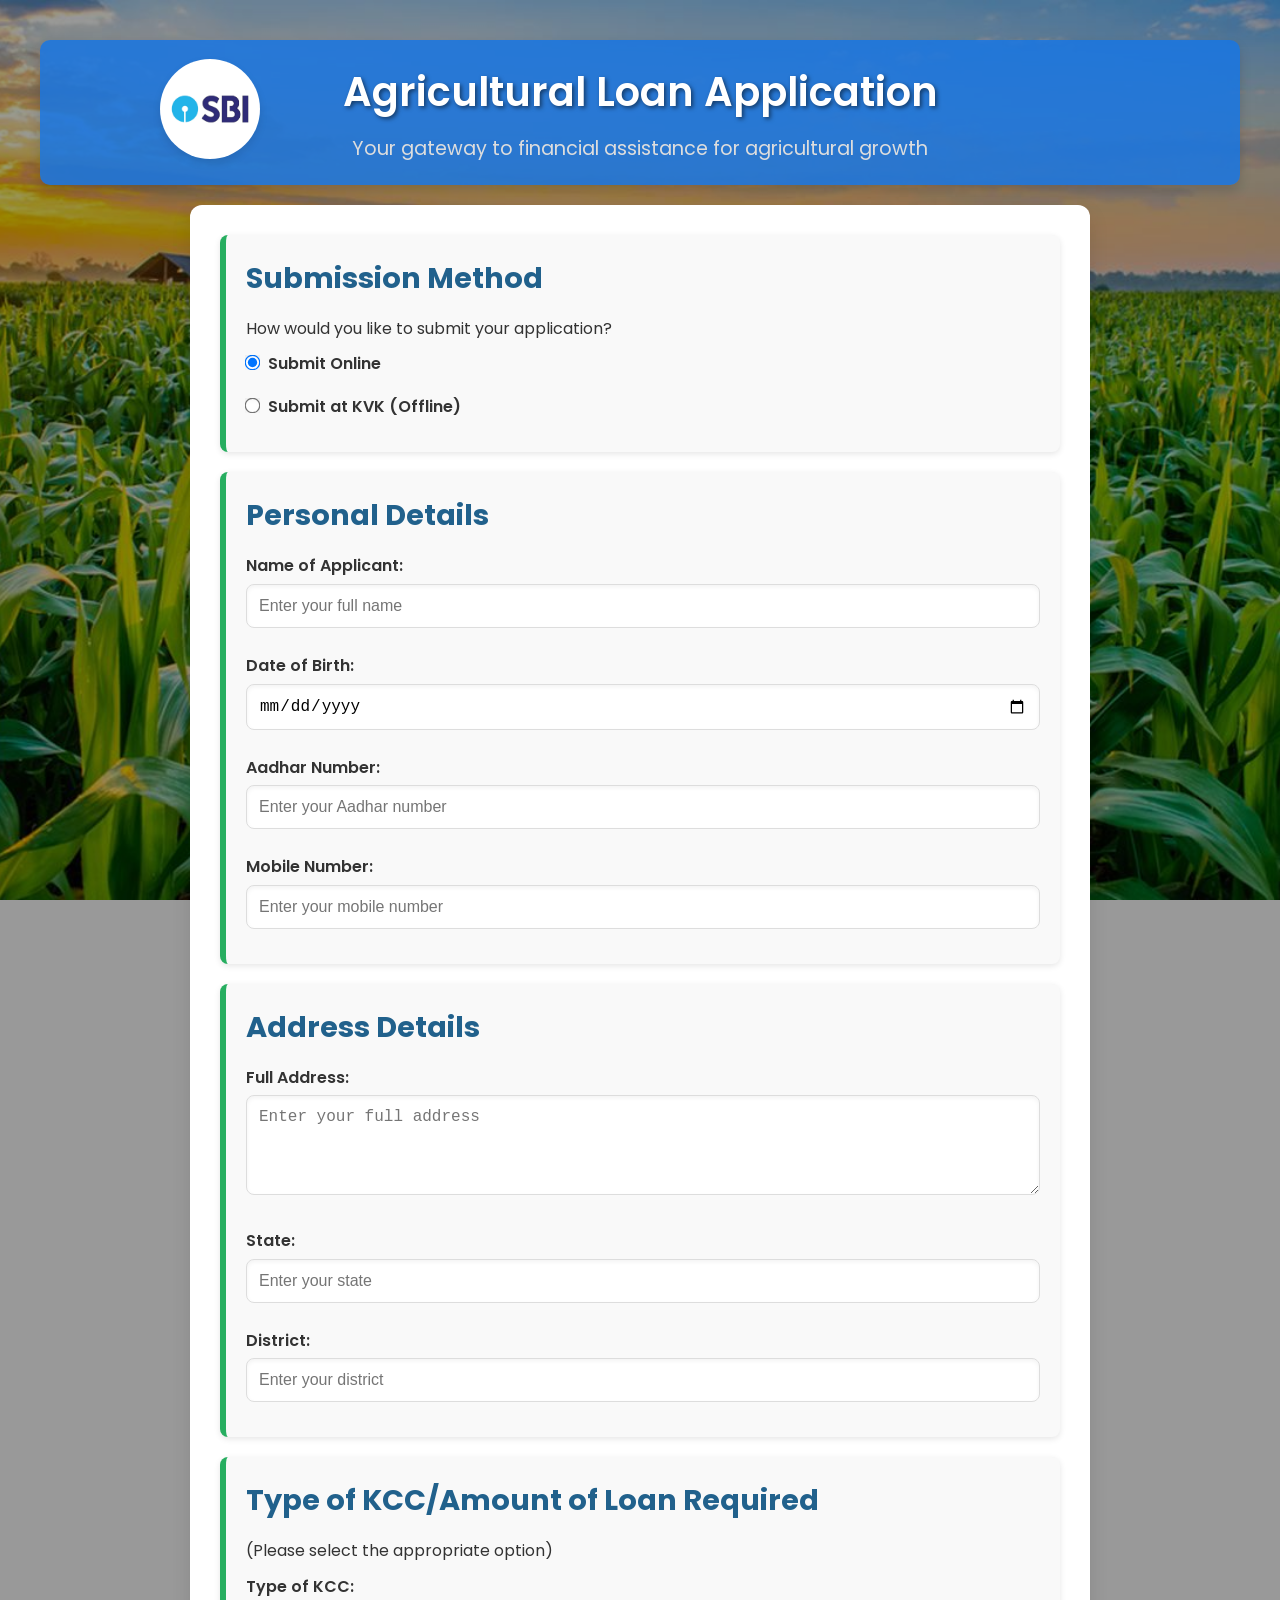
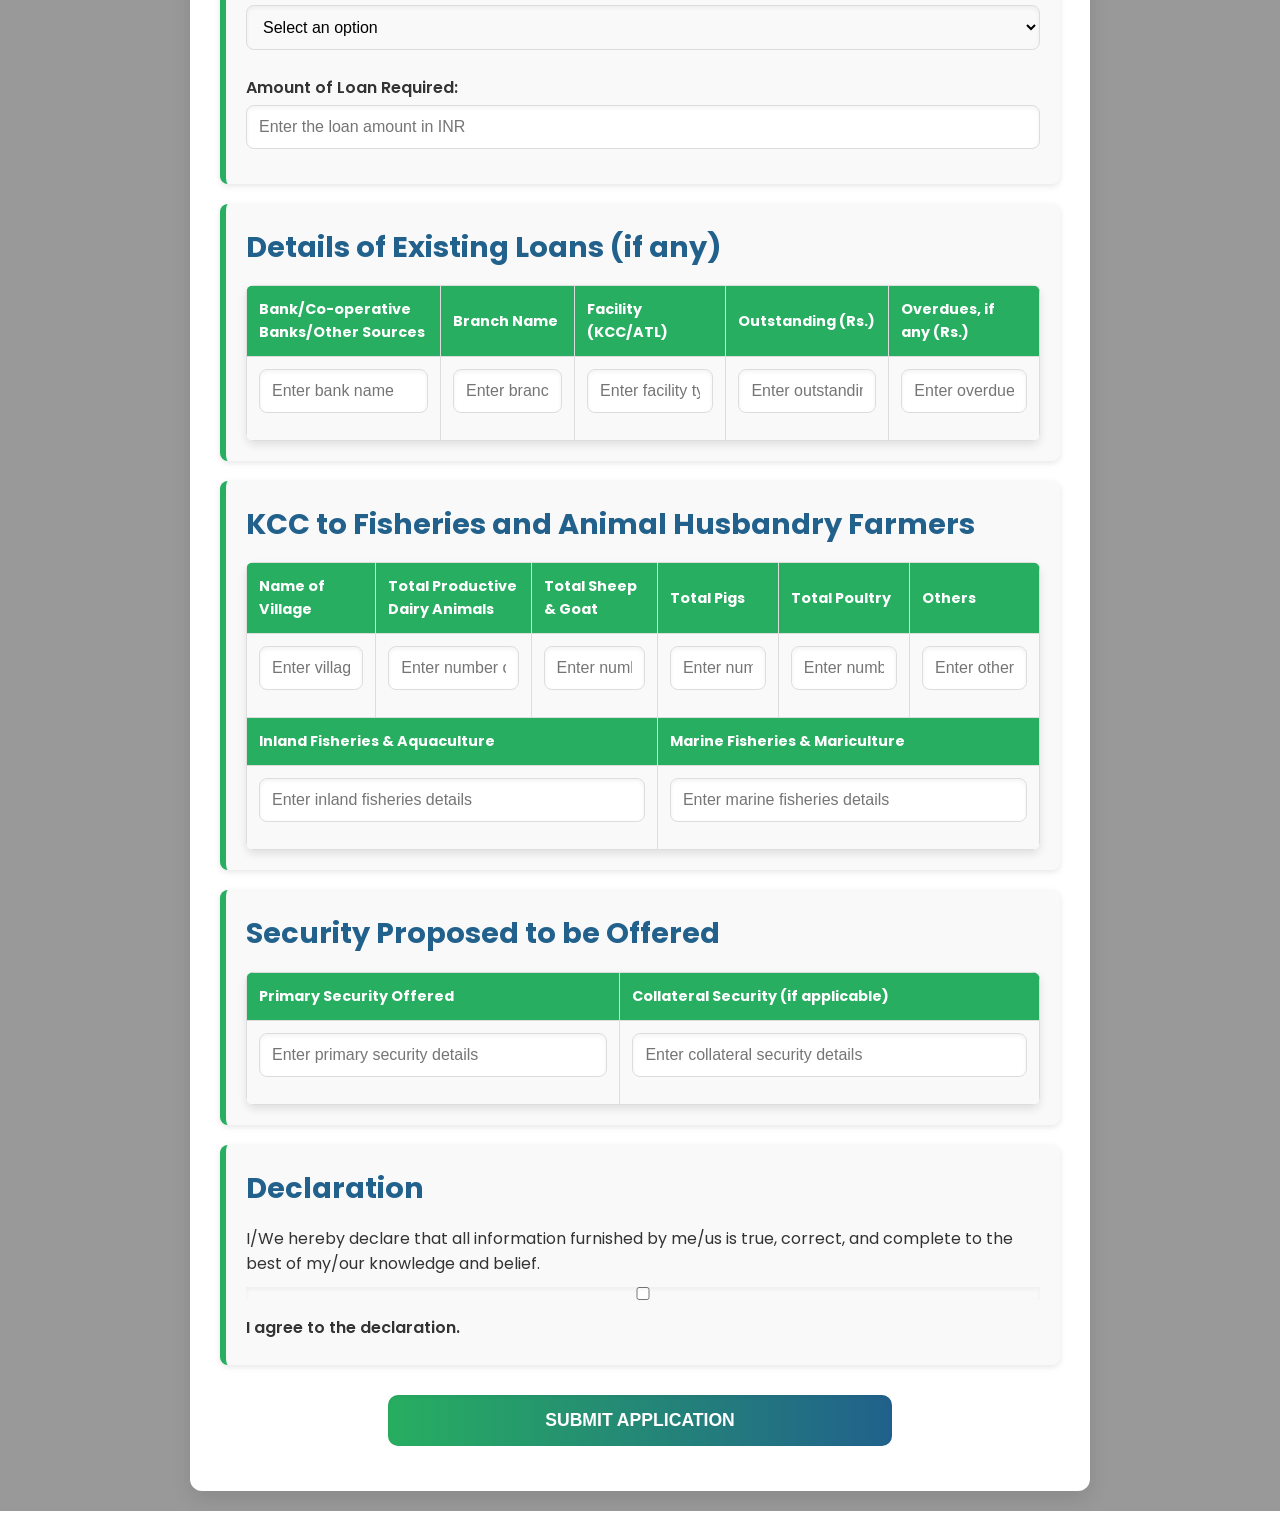
<file: SBI_Loan_UI-main/SBI_Loan_UI-main/SBI_UI/index.html>
<!DOCTYPE html>
<html lang="en">
<head>
    <meta charset="UTF-8">
    <meta name="viewport" content="width=device-width, initial-scale=1.0">
    <title>Agricultural Loan Application</title>
    <link rel="stylesheet" href="styles.css">
    <link href="https://fonts.googleapis.com/css2?family=Poppins:wght@300;400;600&display=swap" rel="stylesheet">
</head>
<body>
    <header>
        <div class="header-container">
            <div class="icon-container">
                <img src="SBI.webp" alt="Farmer Icon" class="icon">
            </div>
            <div class="text-container">
                <h1>Agricultural Loan Application</h1>
                <p>Your gateway to financial assistance for agricultural growth</p>
            </div>
        </div>
    </header>    
    <form id="loanForm" action="submit.php" method="post">
        <!-- Section: Submission Method -->
<section class="form-section" id="submissionMethod">
    <h2>Submission Method</h2>
    <p>How would you like to submit your application?</p>
    <label>
        <input type="radio" name="submissionMethod" value="online" checked onclick="toggleKVK(false)"> Submit Online
    </label>
    <label>
        <input type="radio" name="submissionMethod" value="kvk" onclick="toggleKVK(true)"> Submit at KVK (Offline)
    </label>

    <!-- KVK Details -->
    <div id="kvkDetails" style="display: none; margin-top: 20px;">
        <p>You can visit your nearest Kisan Vikas Kendra (KVK) to submit this application offline.</p>
        <p><strong>Steps:</strong></p>
        <ol>
            <li>Download the form and fill it out completely.</li>
            <li>Take the completed form and required documents to the nearest KVK.</li>
        </ol>
        <a href="offline_form.pdf" download class="btn">Download Offline Form</a>
    </div>
</section>

        <!-- Section A: Personal Details -->
        <section class="form-section" id="personalDetails">
            <h2>Personal Details</h2>
            <label for="applicantName">Name of Applicant:</label>
            <input type="text" id="applicantName" name="applicantName" placeholder="Enter your full name" required>

            <label for="dob">Date of Birth:</label>
            <input type="date" id="dob" name="dob" required>

            <label for="aadhar">Aadhar Number:</label>
            <input type="text" id="aadhar" name="aadhar" placeholder="Enter your Aadhar number" maxlength="12" required>

            <label for="mobile">Mobile Number:</label>
            <input type="tel" id="mobile" name="mobile" placeholder="Enter your mobile number" maxlength="10" required>
        </section>

        <!-- Section B: Address Details -->
        <section class="form-section" id="addressDetails">
            <h2>Address Details</h2>
            <label for="address">Full Address:</label>
            <textarea id="address" name="address" rows="4" placeholder="Enter your full address" required></textarea>

            <label for="state">State:</label>
            <input type="text" id="state" name="state" placeholder="Enter your state" required>

            <label for="district">District:</label>
            <input type="text" id="district" name="district" placeholder="Enter your district" required>
        </section>

        <!-- Section C: Type of KCC/Loan -->
        <section id="type" class="form-section">
            <h2>Type of KCC/Amount of Loan Required</h2>
            <p>(Please select the appropriate option)</p>
            
            <label for="loanType">Type of KCC:</label>
            <select id="loanType" name="loanType" required>
                <option value="" disabled selected>Select an option</option>
                <option value="freshKCC">Issue of Fresh KCC</option>
                <option value="enhancement">Enhancement of Existing Limit</option>
                <option value="activation">Activation of Inoperative KCC Account</option>
            </select>
        
            <label for="loanAmount">Amount of Loan Required:</label>
            <input type="text" id="loanAmount" name="loanAmount" placeholder="Enter the loan amount in INR" required>
        </section>

        <!-- Section D: Existing Loans -->
        <section class="form-section" id="existingloan">
            <h2>Details of Existing Loans (if any)</h2>
            <table>
                <tr>
                    <th>Bank/Co-operative Banks/Other Sources</th>
                    <th>Branch Name</th>
                    <th>Facility (KCC/ATL)</th>
                    <th>Outstanding (Rs.)</th>
                    <th>Overdues, if any (Rs.)</th>
                </tr>
                <tr>
                    <td><input type="text" name="bank" placeholder="Enter bank name"></td>
                    <td><input type="text" name="branch" placeholder="Enter branch name"></td>
                    <td><input type="text" name="facility" placeholder="Enter facility type"></td>
                    <td><input type="text" name="outstanding" placeholder="Enter outstanding amount"></td>
                    <td><input type="text" name="overdues" placeholder="Enter overdue amount"></td>
                </tr>
            </table>
        </section>

        <!-- Section E: KCC for Fisheries and Animal Husbandry -->
        <section class="form-section" id="KCC">
            <h2>KCC to Fisheries and Animal Husbandry Farmers</h2>
            <table>
                <tr>
                    <th>Name of Village</th>
                    <th>Total Productive Dairy Animals</th>
                    <th>Total Sheep & Goat</th>
                    <th>Total Pigs</th>
                    <th>Total Poultry</th>
                    <th>Others</th>
                </tr>
                <tr>
                    <td><input type="text" name="village" placeholder="Enter village name"></td>
                    <td><input type="text" name="dairyAnimals" placeholder="Enter number of dairy animals"></td>
                    <td><input type="text" name="sheepGoat" placeholder="Enter number of sheep/goats"></td>
                    <td><input type="text" name="pigs" placeholder="Enter number of pigs"></td>
                    <td><input type="text" name="poultry" placeholder="Enter number of poultry"></td>
                    <td><input type="text" name="others" placeholder="Enter other details"></td>
                </tr>
                <tr>
                    <th colspan="3">Inland Fisheries & Aquaculture</th>
                    <th colspan="3">Marine Fisheries & Mariculture</th>
                </tr>
                <tr>
                    <td colspan="3"><input type="text" name="inlandFisheries" placeholder="Enter inland fisheries details"></td>
                    <td colspan="3"><input type="text" name="marineFisheries" placeholder="Enter marine fisheries details"></td>
                </tr>
            </table>
        </section>

        <!-- Section F: Security Proposed -->
        <section class="form-section" id="Security">
            <h2>Security Proposed to be Offered</h2>
            <table>
                <tr>
                    <th>Primary Security Offered</th>
                    <th>Collateral Security (if applicable)</th>
                </tr>
                <tr>
                    <td><input type="text" name="primarySecurity" placeholder="Enter primary security details"></td>
                    <td><input type="text" name="collateralSecurity" placeholder="Enter collateral security details"></td>
                </tr>
            </table>
        </section>

        <!-- Section G: Declaration -->
        <section class="form-section" id="declaration">
            <h2>Declaration</h2>
            <p>
                I/We hereby declare that all information furnished by me/us is true, correct, and complete to the best of my/our knowledge and belief.
            </p>
            <input type="checkbox" id="declarationBox" name="declaration" required>
            <label for="declarationBox">I agree to the declaration.</label>
        </section>

        <!-- Submit Button -->
        <div class="form-footer">
            <button type="submit">Submit Application</button>
        </div>
    </form>
    <script>
        function toggleKVK(show) {
            const kvkDetails = document.getElementById('kvkDetails');
            kvkDetails.style.display = show ? 'block' : 'none';
        }
    </script>
</body>
</html>
</file>
<file: SBI_Loan_UI-main/SBI_Loan_UI-main/SBI_UI/styles.css>
/* Reset Styles */
* {
    margin: 0;
    padding: 0;
    box-sizing: border-box;
}

body {
    font-family: 'Poppins', sans-serif;
    line-height: 1.6;
    color: #333;
    background: url('Image6.jpg') no-repeat center center fixed; /* Background image */
    background-size: cover; /* Ensures the image covers the viewport */
    position: relative;
    padding: 20px;
}

/* Adding an overlay for better readability */
body::before {
    content: '';
    position: absolute;
    top: 0;
    left: 0;
    width: 100%;
    height: 100%;
    background: rgba(0, 0, 0, 0.4); /* Semi-transparent black overlay */
    z-index: -1; /* Places the overlay behind the content */
}

/* Header Styles */
header {
    background: rgba(24, 118, 227, 0.85); /* Slight transparency */
    color: #fff;
    text-align: center;
    padding: 20px;
    margin-bottom: 30px;
    border-radius: 10px;
    box-shadow: 0 6px 12px rgba(0, 0, 0, 0.15);
    animation: fadeInDown 1s ease; /* Smooth animation */
    max-width: 1200px; /* Reduced width */
    margin: 20px auto;
}

@keyframes fadeInDown {
    from {
        opacity: 0;
        transform: translateY(-20px);
    }
    to {
        opacity: 1;
        transform: translateY(0);
    }
}

.header-container {
    display: flex;
    align-items: center; /* Vertically align items */
    justify-content: center; /* Center text and subtext */
    max-width: 1000px;
    margin: auto;
    text-align: center;
    position: relative; /* Allows absolute positioning for the icon */
}

.icon-container {
    position: absolute;
    left: 0; /* Move the image to the extreme left */
    margin-left: 20px; /* Add some margin from the edge */
}

.icon-container img {
    width: 100px;
    height: auto;
    border-radius: 50%;
    box-shadow: 0 4px 8px rgba(0, 0, 0, 0.1); /* Optional for styling */
    transition: transform 0.3s ease;
}

.icon-container img:hover {
    transform: scale(1.1); /* Hover effect */
}

.text-container {
    margin: 0 auto; /* Center the text */
}

.text-container h1 {
    font-size: 2.5rem;
    font-weight: 600;
    text-shadow: 2px 2px 4px rgba(0, 0, 0, 0.5); /* Optional for readability */
    margin-bottom: 10px;
}

.text-container p {
    font-size: 1.2rem;
    color: #ddd;
    margin-top: 0;
}


.icon {
    width: 100px;
    height: auto;
    border-radius: 50%;
    box-shadow: 0 4px 8px rgba(0, 0, 0, 0.1);
    transition: transform 0.3s ease;
}

.icon:hover {
    transform: scale(1.1);
}

header h1 {
    font-size: 2.5rem;
    font-weight: 600;
    text-shadow: 2px 2px 4px rgba(0, 0, 0, 0.5); /* Text shadow for readability */
}

/* Form Container */
form {
    max-width: 900px;
    background: #fff;
    border-radius: 12px;
    padding: 30px;
    margin: 0 auto;
    box-shadow: 0 8px 20px rgba(0, 0, 0, 0.1);
    animation: slideUp 1s ease;
}

@keyframes slideUp {
    from {
        opacity: 0;
        transform: translateY(20px);
    }
    to {
        opacity: 1;
        transform: translateY(0);
    }
}

/* Form Section Styling */
.form-section {
    padding: 20px;
    margin-bottom: 20px;
    border-radius: 8px;
    background-color: #f9f9f9;
    border-left: 6px solid #27AE60;
    box-shadow: 0 2px 6px rgba(0, 0, 0, 0.1);
}

.form-section h2 {
    font-size: 1.8rem;
    color: #21618C;
    margin-bottom: 15px;
}

label {
    font-weight: 600;
    display: block;
    margin: 10px 0 5px;
    color: #333;
    font-size: 1rem;
}

input, textarea, select, button {
    width: 100%;
    font-size: 1rem;
    margin-bottom: 15px;
    border-radius: 8px;
    border: 1px solid #ddd;
    padding: 12px;
    box-shadow: inset 0 2px 4px rgba(0, 0, 0, 0.05);
    transition: all 0.3s ease;
}

input:focus, textarea:focus, select:focus {
    outline: none;
    border-color: #27AE60;
    box-shadow: 0 0 8px rgba(39, 174, 96, 0.4);
}

textarea {
    resize: vertical;
    min-height: 100px;
}

/* Buttons */
button {
    background: linear-gradient(to right, #27AE60, #21618C);
    color: #fff;
    border: none;
    padding: 15px 20px;
    cursor: pointer;
    font-weight: bold;
    text-transform: uppercase;
    border-radius: 8px;
    transition: background 0.3s ease;
}

button:hover {
    background: linear-gradient(to right, #21618C, #27AE60);
    box-shadow: 0 4px 8px rgba(0, 0, 0, 0.15);
}

/* Table Styling */
table {
    width: 100%;
    border-collapse: collapse;
    margin-top: 15px;
    font-size: 0.9rem;
    background-color: #fff;
    border-radius: 8px;
    overflow: hidden;
    box-shadow: 0 4px 8px rgba(0, 0, 0, 0.1);
}

table th, table td {
    padding: 12px;
    text-align: left;
    border: 1px solid #ddd;
    background: #f9f9f9;
}

table th {
    background: #27AE60;
    color: #fff;
    font-weight: bold;
}

table tr:hover td {
    background: rgba(39, 174, 96, 0.1);
}

/* Radio Buttons */
input[type="radio"] {
    width: auto;
    transform: scale(1.2);
    margin-right: 5px;
}

/* Declaration Section */
#declarationBox {
    display: flex;
    align-items: center; /* Vertically align checkbox and text */
    justify-content: flex-start; /* Align checkbox to the left */
    margin-top: 10px;
}

#declarationBox input[type="checkbox"] {
    width: 15px; /* Set a fixed width for the checkbox */
    height: 15px; /* Set a fixed height for the checkbox */
    margin-right: 10px; /* Space between checkbox and text */
    margin-left: 0px; /* Optional: remove any left margin */
    margin-bottom: 8px;
}

#kvkDetails {
    padding: 15px;
    background: #fef9f5;
    border: 1px solid #ffc107;
    border-radius: 8px;
    color: #856404;
    font-size: 0.95rem;
}

#kvkDetails .btn {
    display: inline-block;
    margin-top: 10px;
    padding: 10px 15px;
    background: #27AE60;
    color: #fff;
    text-decoration: none;
    border-radius: 5px;
    font-weight: bold;
    transition: background 0.3s ease;
}

#kvkDetails .btn:hover {
    background: #21618C;
}


/* Dropdowns */
select {
    cursor: pointer;
    background: #f9f9f9;
    transition: background 0.3s ease;
}

select:hover {
    background: #e9f6ec;
}

/* Form Footer */
.form-footer {
    text-align: center;
    margin-top: 30px;
}

.form-footer button {
    width: 60%;
    padding: 15px;
    font-size: 1.1rem;
    border-radius: 10px;
}

/* Responsive Design */
@media (max-width: 768px) {
    header h1 {
        font-size: 2rem;
    }

    form {
        padding: 20px;
    }

    .form-section h2 {
        font-size: 1.5rem;
    }

    input, textarea, select, button {
        font-size: 0.9rem;
        padding: 10px;
    }

    .form-footer button {
        width: 100%;
    }
}
</file>
